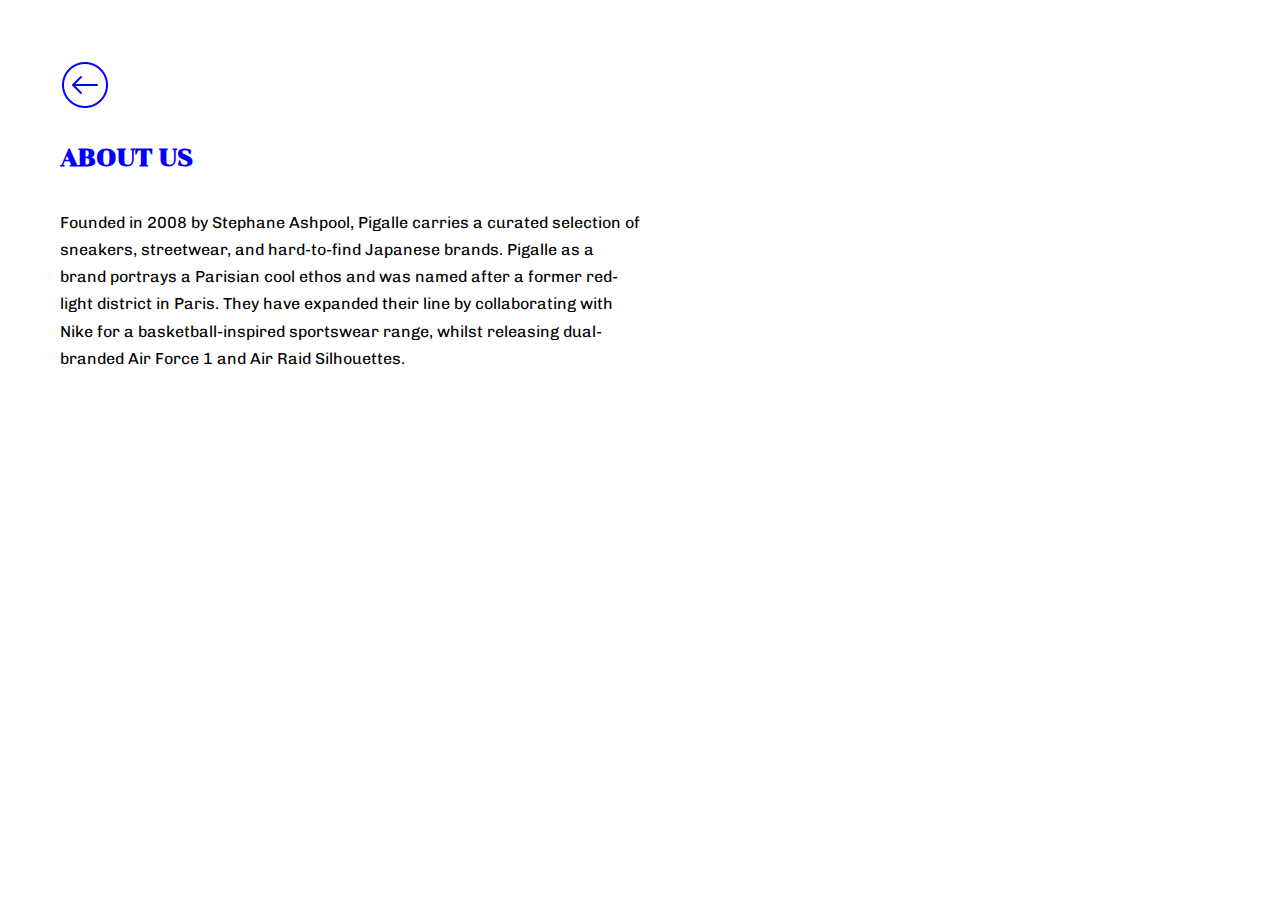
<file: about.html>
<!DOCTYPE html>
<html>
<head>
  <title>Example HTML page</title>

  <link rel="stylesheet" type="text/css" href="css/normalise.css">
  <link rel="stylesheet" type="text/css" href="css/style.css">
  <link href="https://fonts.googleapis.com/css?family=Heebo" rel="stylesheet">
  <link href="https://fonts.googleapis.com/css?family=Chivo" rel="stylesheet">
  <link href="https://fonts.googleapis.com/css?family=Chonburi" rel="stylesheet">
</head>

<body>


<section>
  <div class="about-us-image">
  </div>


  <div class="about-us-text">
    <a href="index.html"><img id="arrow" src="images/ic.png" alt=""></a>
    <h2>ABOUT US</h2>
    <p>Founded in 2008 by Stephane Ashpool, Pigalle carries a curated selection of sneakers, streetwear, and hard-to-find Japanese brands. Pigalle as a brand portrays a Parisian cool ethos and was named after a former red-light district in Paris. They have expanded their line by collaborating with Nike for a basketball-inspired sportswear range, whilst releasing dual-branded Air Force 1 and Air Raid Silhouettes.</p>
  </div>

</section>





</body>
</html>
</file>
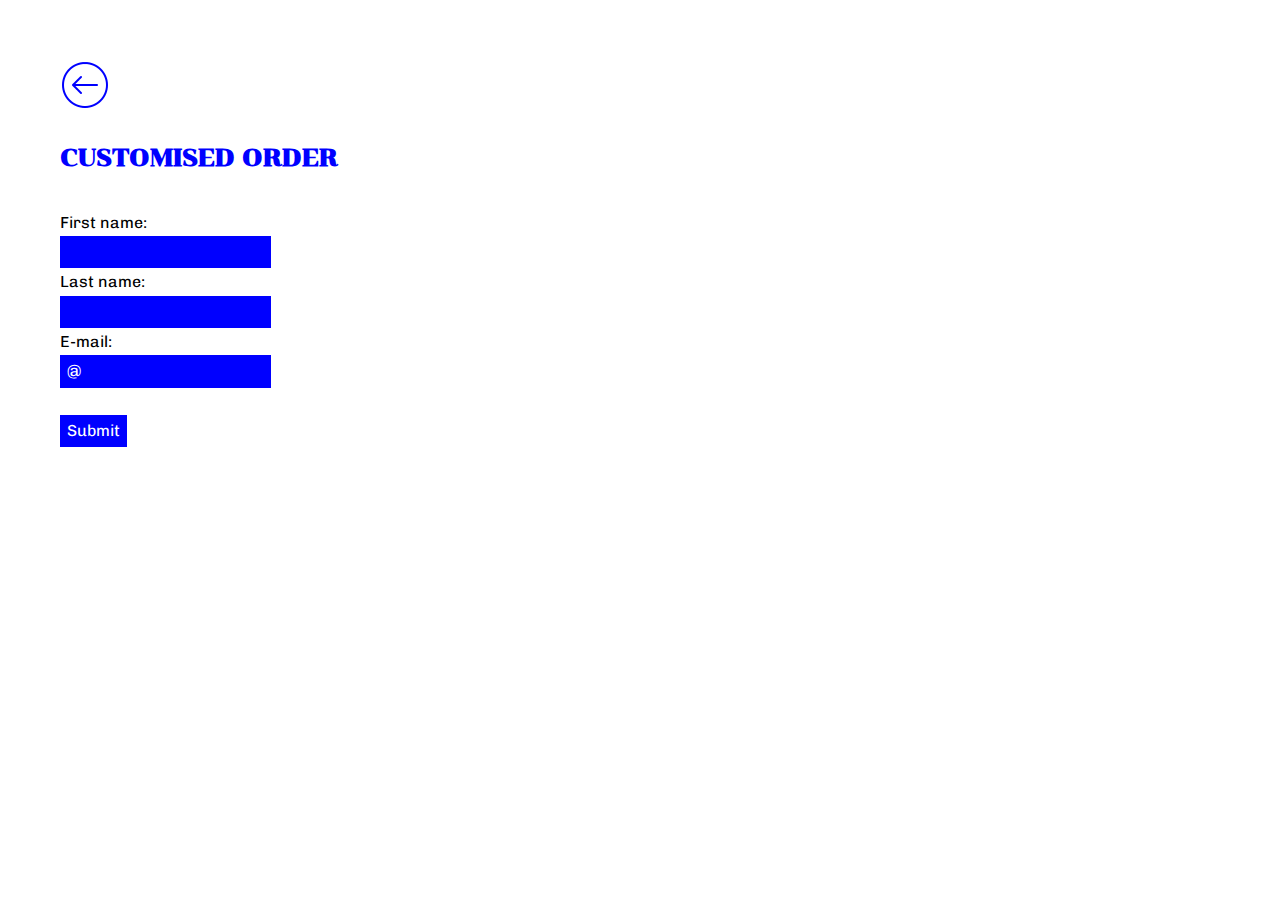
<file: form.html>
<!DOCTYPE html>
<html>
<head>
  <title>Example HTML page</title>

  <link rel="stylesheet" type="text/css" href="css/normalise.css">
  <link rel="stylesheet" type="text/css" href="css/style.css">
  <link href="https://fonts.googleapis.com/css?family=Heebo" rel="stylesheet">
  <link href="https://fonts.googleapis.com/css?family=Chivo" rel="stylesheet">
  <link href="https://fonts.googleapis.com/css?family=Chonburi" rel="stylesheet">
</head>

<body>


<section>
  <div class="form-image">
  </div>


  <div class="about-us-text">

    <a href="index.html"><img id="arrow" src="images/ic.png" alt=""></a>

    <h2>CUSTOMISED ORDER</h2>
    <form class="about-us-text">
      First name:<br>
      <input type="text" name="firstname"><br>
      Last name:<br>
      <input type="text" name="lastname"><br>
      E-mail:<br>
      <input type="text" name="email" placeholder="@"><br><br>

      <input id="submit" type="submit" value="Submit">
    </form>

  </div>

</section>







</body>
</html>
</file>
<file: css/style.css>
h2 {
  font-family: 'Chonburi', cursive;
  padding-bottom: 10px;
  color: blue;
}

body {
font-family: 'Chivo', sans-serif;
line-height: 1.7;
}

nav {
  top: 0;
  bottom:0;
  position:fixed;
  overflow-y:scroll;
  overflow-x:hidden;
}

.container {
  padding: 60px;
  margin: 0;
  background-color: red;
  font-size: 1em;
}

li {
  display: flex;
  justify-content: space-between;
  flex-direction: row;
}


li {
list-style-type: none;
}


video {
  height: 100%;
  width: 100%;
  display: block;
}

section {
  display: flex;
  flex-direction: row;
}

section:nth-child(odd){
  flex-direction: row-reverse;
}

section div {
  width: 50%
}


section div.text {
padding: 60px;
font-size: 1em;
}

div.about-text {
padding: 15px;
text-align: center;
}

img {
  width: 200px;
  padding: 30px;
}

section div.full-image {
height: 100vh; /* height of the current browser*/
background-image: url(https://i.imgur.com/Uzb4GaE.jpg);
background-size: cover;
background-position: center;

position: sticky;
top: 0;
}



section div.image-2 {
background-image: url(https://i.imgur.com/pCRdLQT.jpg);
background-size: cover;
background-position: center;
}

section div.image-3 {
background-image: url(https://i.imgur.com/p9UANCA.jpg);
background-size: cover;
background-position: center;
}


.footer {
  text-align: center;
  padding-top: 40px;
  padding-bottom: 20px;
  line-height: normal;
  background-color: blue;
  color: white;
}

a:visited {
  color: white;
}

input {
  background-color: blue;
  border: none;
  outline: none;
  color: white;
  box-shadow: none;
  padding: 7px;
}



::placeholder {
  opacity: 1;
  color: white;
box-shadow: none;
  outline: none;
}


/* css for about us page and form*/
div.about-us-image {
  height: 100vh;
  background-image: url(https://timedotcom.files.wordpress.com/2017/07/paris-technicolor-basketball-court.jpg);
}

div.form-image {
  height: 100vh;
  background-image: url(https://i.imgur.com/RfhzAhR.jpg);
  background-size: cover;
}


div.about-us-text {
  padding: 60px;
}


.nav ul {
  position: absolute;
  top: 50%;
  list-style: none;
  margin: 0;
  padding: 0;
}


ul {
  list-style-type: none;
  margin: 0;
  padding: 0;
  overflow: hidden;
  background-color: blue;
}

li {
  float: left;
}

li a {
  display: block;
  color: white;
  text-align: center;
  padding: 14px 16px;
  text-decoration: none;
}

/* Change the link color to #111 (black) on hover */
li a:hover {
  background-color: white;
  color: blue;
  text-decoration: none;
  transition: 0.6s;
}

img#arrow:hover {
  color: white;
  opacity: 0.7;
  transition: .5s ease;
}

img#arrow  {
  height: 50px;
  width: 50px;
  padding: 0;
  margin:0;
}

input#submit:hover {
  color: white;
  opacity: 0.7;
  transition: .5s ease;
}


.wrapper{
    max-width: 300px;
    height: 40px;
    margin: auto;
    text-align: center;
}

.marquee {
    white-space: nowrap;
    -webkit-animation: rightThenLeft 4s linear;
}


@media (max-width: 800px) {
  section {display: block;}
  section div {width: 100%;}
  section div.text {width: 90vw;}
  section div.text {padding: 30px;}
  div.about-text {padding: 30px;}
  section div.full-image {height: 100vw;}
  div.about-us-image {height: 50vh;}
  div.form-image {height: 50vh;}
  div.about-us-text {padding: 30px;}
  div.about-us-text {width: 90vw;}
  .container {padding: 30px;}
}

@media (max-width: 200px) {

}
</file>
<file: css/normalise.css>
/*! normalize.css v8.0.0 | MIT License | github.com/necolas/normalize.css */

/* Document
   ========================================================================== */

/**
 * 1. Correct the line height in all browsers.
 * 2. Prevent adjustments of font size after orientation changes in iOS.
 */

html {
  line-height: 1.15; /* 1 */
  -webkit-text-size-adjust: 100%; /* 2 */
}

/* Sections
   ========================================================================== */

/**
 * Remove the margin in all browsers.
 */

body {
  margin: 0;
}

/**
 * Correct the font size and margin on `h1` elements within `section` and
 * `article` contexts in Chrome, Firefox, and Safari.
 */

h1 {
  font-size: 2em;
  margin: 0.67em 0;
}

/* Grouping content
   ========================================================================== */

/**
 * 1. Add the correct box sizing in Firefox.
 * 2. Show the overflow in Edge and IE.
 */

hr {
  box-sizing: content-box; /* 1 */
  height: 0; /* 1 */
  overflow: visible; /* 2 */
}

/**
 * 1. Correct the inheritance and scaling of font size in all browsers.
 * 2. Correct the odd `em` font sizing in all browsers.
 */

pre {
  font-family: monospace, monospace; /* 1 */
  font-size: 1em; /* 2 */
}

/* Text-level semantics
   ========================================================================== */

/**
 * Remove the gray background on active links in IE 10.
 */

a {
  background-color: transparent;
}

/**
 * 1. Remove the bottom border in Chrome 57-
 * 2. Add the correct text decoration in Chrome, Edge, IE, Opera, and Safari.
 */

abbr[title] {
  border-bottom: none; /* 1 */
  text-decoration: underline; /* 2 */
  text-decoration: underline dotted; /* 2 */
}

/**
 * Add the correct font weight in Chrome, Edge, and Safari.
 */

b,
strong {
  font-weight: bolder;
}

/**
 * 1. Correct the inheritance and scaling of font size in all browsers.
 * 2. Correct the odd `em` font sizing in all browsers.
 */

code,
kbd,
samp {
  font-family: monospace, monospace; /* 1 */
  font-size: 1em; /* 2 */
}

/**
 * Add the correct font size in all browsers.
 */

small {
  font-size: 80%;
}

/**
 * Prevent `sub` and `sup` elements from affecting the line height in
 * all browsers.
 */

sub,
sup {
  font-size: 75%;
  line-height: 0;
  position: relative;
  vertical-align: baseline;
}

sub {
  bottom: -0.25em;
}

sup {
  top: -0.5em;
}

/* Embedded content
   ========================================================================== */

/**
 * Remove the border on images inside links in IE 10.
 */

img {
  border-style: none;
}

/* Forms
   ========================================================================== */

/**
 * 1. Change the font styles in all browsers.
 * 2. Remove the margin in Firefox and Safari.
 */

button,
input,
optgroup,
select,
textarea {
  font-family: inherit; /* 1 */
  font-size: 100%; /* 1 */
  line-height: 1.15; /* 1 */
  margin: 0; /* 2 */
}

/**
 * Show the overflow in IE.
 * 1. Show the overflow in Edge.
 */

button,
input { /* 1 */
  overflow: visible;
}

/**
 * Remove the inheritance of text transform in Edge, Firefox, and IE.
 * 1. Remove the inheritance of text transform in Firefox.
 */

button,
select { /* 1 */
  text-transform: none;
}

/**
 * Correct the inability to style clickable types in iOS and Safari.
 */

button,
[type="button"],
[type="reset"],
[type="submit"] {
  -webkit-appearance: button;
}

/**
 * Remove the inner border and padding in Firefox.
 */

button::-moz-focus-inner,
[type="button"]::-moz-focus-inner,
[type="reset"]::-moz-focus-inner,
[type="submit"]::-moz-focus-inner {
  border-style: none;
  padding: 0;
}

/**
 * Restore the focus styles unset by the previous rule.
 */

button:-moz-focusring,
[type="button"]:-moz-focusring,
[type="reset"]:-moz-focusring,
[type="submit"]:-moz-focusring {
  outline: 1px dotted ButtonText;
}

/**
 * Correct the padding in Firefox.
 */

fieldset {
  padding: 0.35em 0.75em 0.625em;
}

/**
 * 1. Correct the text wrapping in Edge and IE.
 * 2. Correct the color inheritance from `fieldset` elements in IE.
 * 3. Remove the padding so developers are not caught out when they zero out
 *    `fieldset` elements in all browsers.
 */

legend {
  box-sizing: border-box; /* 1 */
  color: inherit; /* 2 */
  display: table; /* 1 */
  max-width: 100%; /* 1 */
  padding: 0; /* 3 */
  white-space: normal; /* 1 */
}

/**
 * Add the correct vertical alignment in Chrome, Firefox, and Opera.
 */

progress {
  vertical-align: baseline;
}

/**
 * Remove the default vertical scrollbar in IE 10+.
 */

textarea {
  overflow: auto;
}

/**
 * 1. Add the correct box sizing in IE 10.
 * 2. Remove the padding in IE 10.
 */

[type="checkbox"],
[type="radio"] {
  box-sizing: border-box; /* 1 */
  padding: 0; /* 2 */
}

/**
 * Correct the cursor style of increment and decrement buttons in Chrome.
 */

[type="number"]::-webkit-inner-spin-button,
[type="number"]::-webkit-outer-spin-button {
  height: auto;
}

/**
 * 1. Correct the odd appearance in Chrome and Safari.
 * 2. Correct the outline style in Safari.
 */

[type="search"] {
  -webkit-appearance: textfield; /* 1 */
  outline-offset: -2px; /* 2 */
}

/**
 * Remove the inner padding in Chrome and Safari on macOS.
 */

[type="search"]::-webkit-search-decoration {
  -webkit-appearance: none;
}

/**
 * 1. Correct the inability to style clickable types in iOS and Safari.
 * 2. Change font properties to `inherit` in Safari.
 */

::-webkit-file-upload-button {
  -webkit-appearance: button; /* 1 */
  font: inherit; /* 2 */
}

/* Interactive
   ========================================================================== */

/*
 * Add the correct display in Edge, IE 10+, and Firefox.
 */

details {
  display: block;
}

/*
 * Add the correct display in all browsers.
 */

summary {
  display: list-item;
}

/* Misc
   ========================================================================== */

/**
 * Add the correct display in IE 10+.
 */

template {
  display: none;
}

/**
 * Add the correct display in IE 10.
 */

[hidden] {
  display: none;
}
</file>
